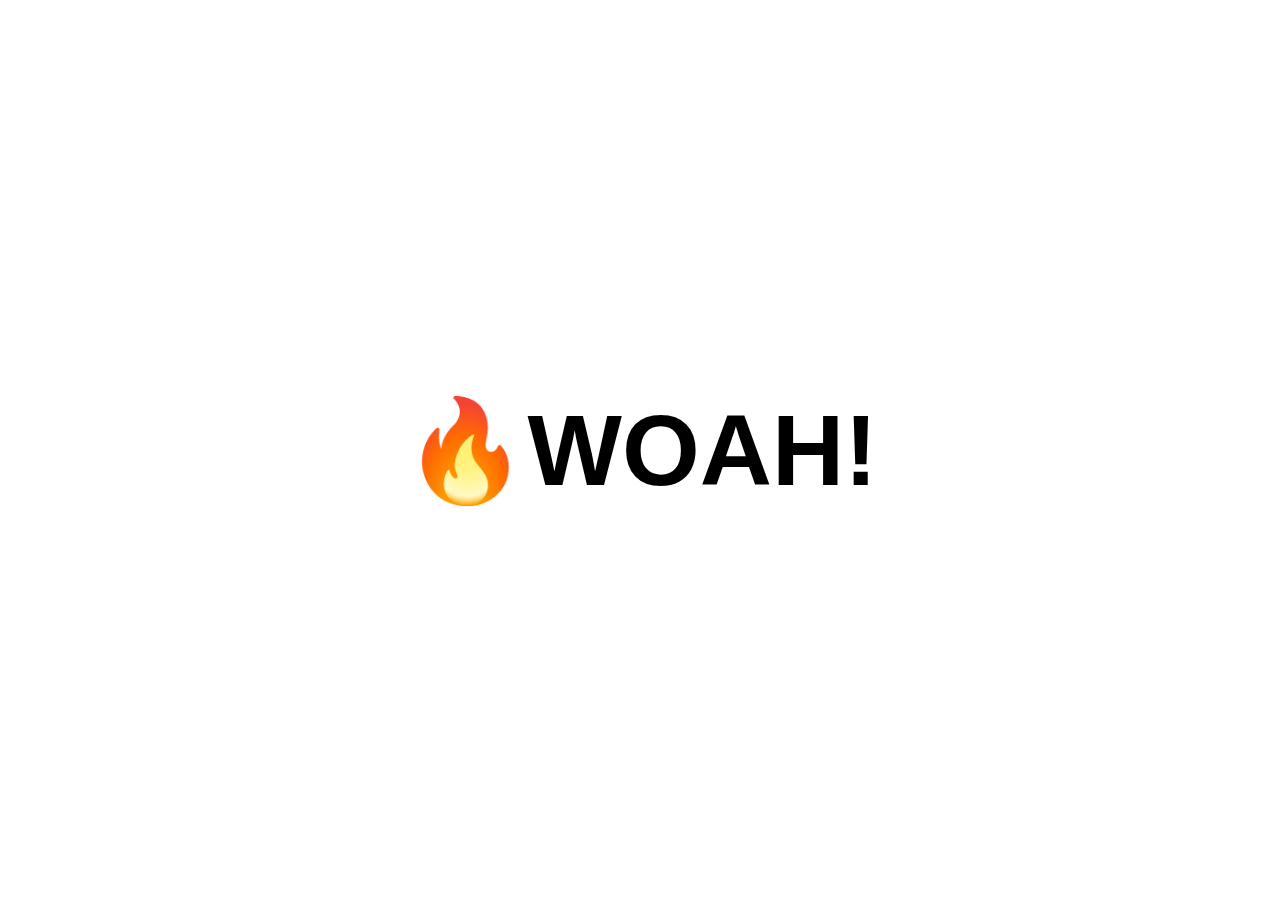
<file: Challenges/16 - Mouse Move Shadow/index.html>
<!DOCTYPE html>
<html lang="en">
<head>
    <meta charset="UTF-8">
    <meta name="viewport" content="width=device-width, initial-scale=1.0">
    <meta http-equiv="X-UA-Compatible" content="ie=edge">
    <link rel="stylesheet" href="style.css">
    <title>Mouse Move</title>
</head>

<body>
    
    <h1 contenteditable="">🔥WOAH!</h1>

    <script src="app.js"></script>

</body>

</html>
</file>
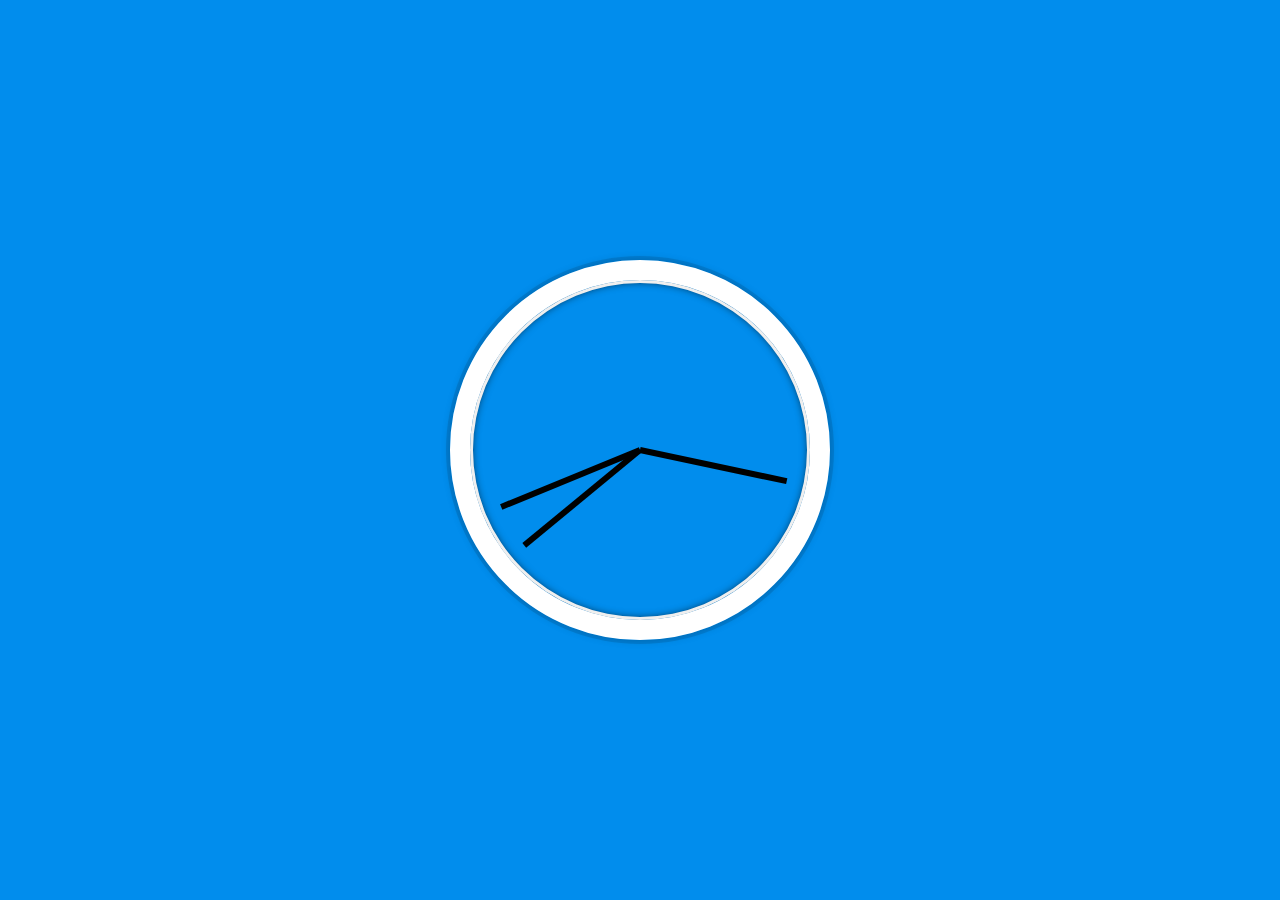
<file: Challenges/D02 - JS and CSS Clock/index.html>
<!DOCTYPE html>
<html lang="en">
<head>
  <meta charset="UTF-8">
  <link rel="stylesheet" href="style.css">
  <title>JS + CSS Clock</title>
</head>
<body>


    <div class="clock">
      <div class="clock-face">
        <div class="hand hour-hand"></div>
        <div class="hand min-hand"></div>
        <div class="hand second-hand"></div>
      </div>
    </div>

  <script src="app.js"></script>
</body>
</html>
</file>
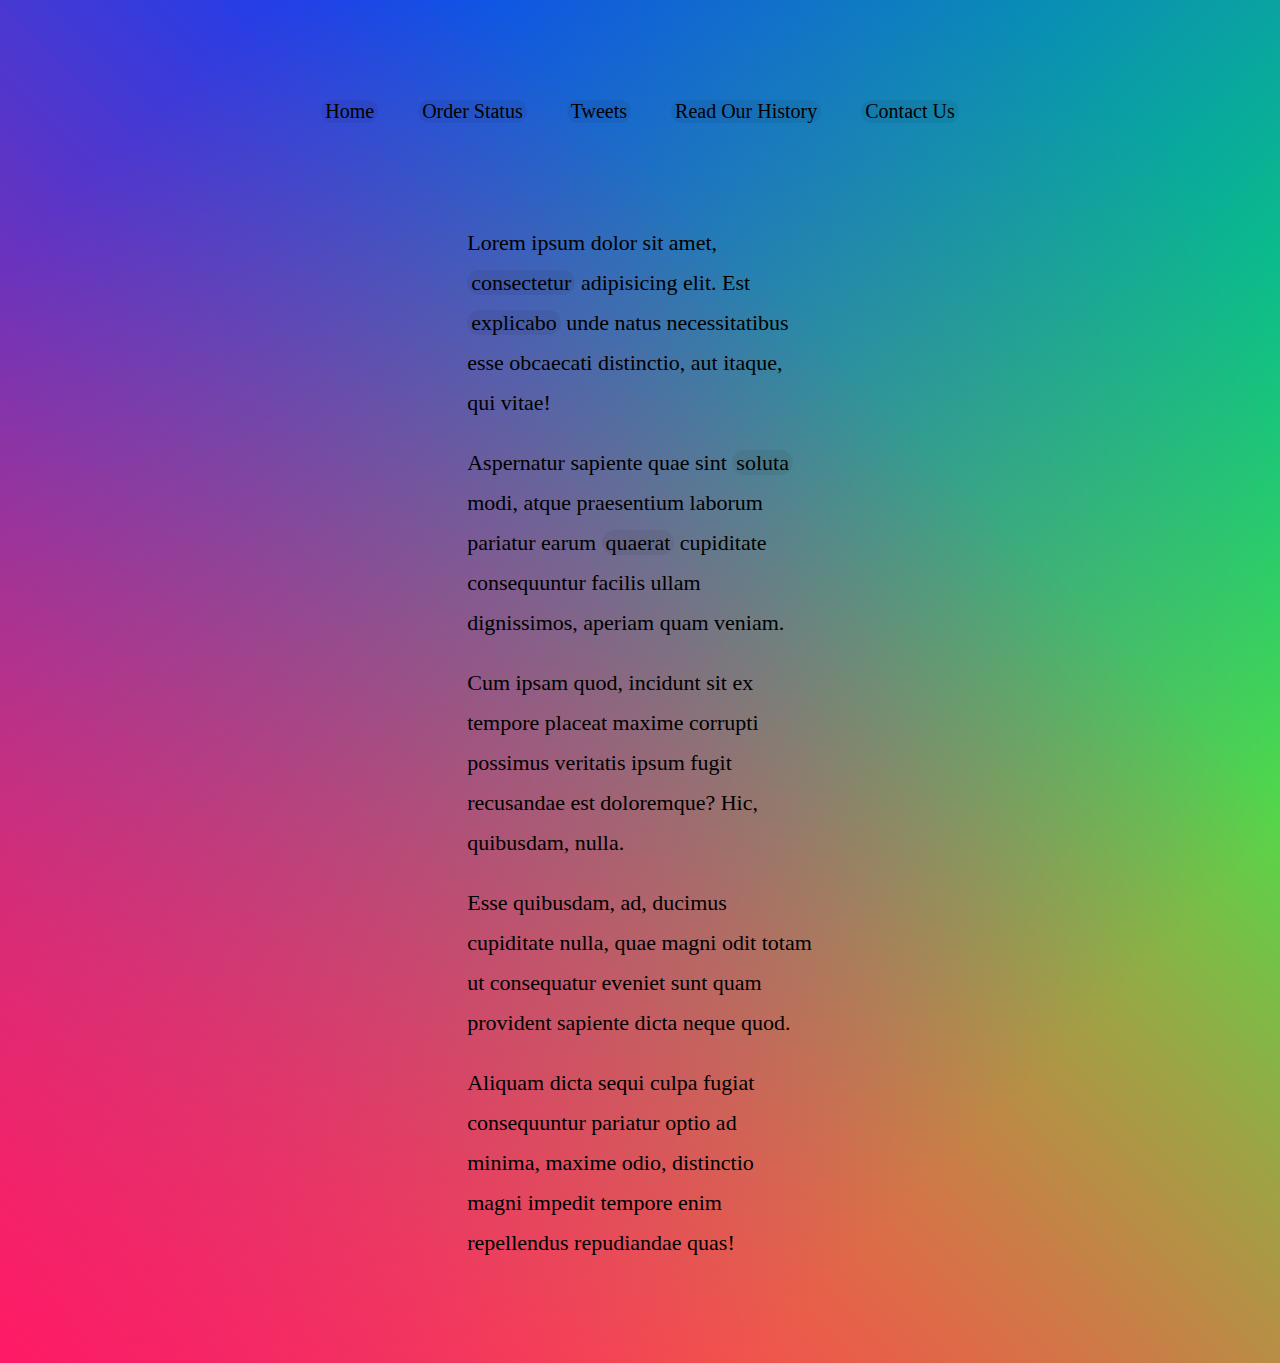
<file: Challenges/D22 - Follow Along Link Highlighter/index.html>
<!DOCTYPE html>
<html lang="en">
<head>
    <meta charset="UTF-8">
    <meta name="viewport" content="width=device-width, initial-scale=1.0">
    <meta http-equiv="X-UA-Compatible" content="ie=edge">
    <link rel="stylesheet" href="style.css">
    <title>Document</title>
</head>
<body>

    <span class="highLight"></span>
    
    <div class="container">
        <nav class="nav">
            <ul class="nav_list">
                <li class="nav_item highItem">Home</li>
                <li class="nav_item highItem">Order Status</li>
                <li class="nav_item highItem">Tweets</li>
                <li class="nav_item highItem">Read Our History</li>
                <li class="nav_item highItem">Contact Us</li>
            </ul>
        </nav>
    
        <div class="content">
            <p class="content_paragraph">Lorem ipsum dolor sit amet, <span class="highItem">consectetur</span class="highItem"> adipisicing elit. Est <span class="highItem">explicabo</span> unde natus necessitatibus esse obcaecati distinctio, aut itaque, qui vitae!</p>
            <p class="content_paragraph">Aspernatur sapiente quae sint <span class="highItem">soluta</span> modi, atque praesentium laborum pariatur earum <span class="highItem">quaerat</span> cupiditate consequuntur facilis ullam dignissimos, aperiam quam veniam.</p>
            <p class="content_paragraph">Cum ipsam quod, incidunt sit ex tempore placeat maxime corrupti possimus veritatis ipsum fugit recusandae est doloremque? Hic, quibusdam, nulla.</p>
            <p class="content_paragraph">Esse quibusdam, ad, ducimus cupiditate nulla, quae magni odit totam ut consequatur eveniet sunt quam provident sapiente dicta neque quod.</p>
            <p class="content_paragraph">Aliquam dicta sequi culpa fugiat consequuntur pariatur optio ad minima, maxime odio, distinctio magni impedit tempore enim repellendus repudiandae quas!</p>
        </div>
    </div>


    <script src="app.js"></script>

</body>
</html>
</file>
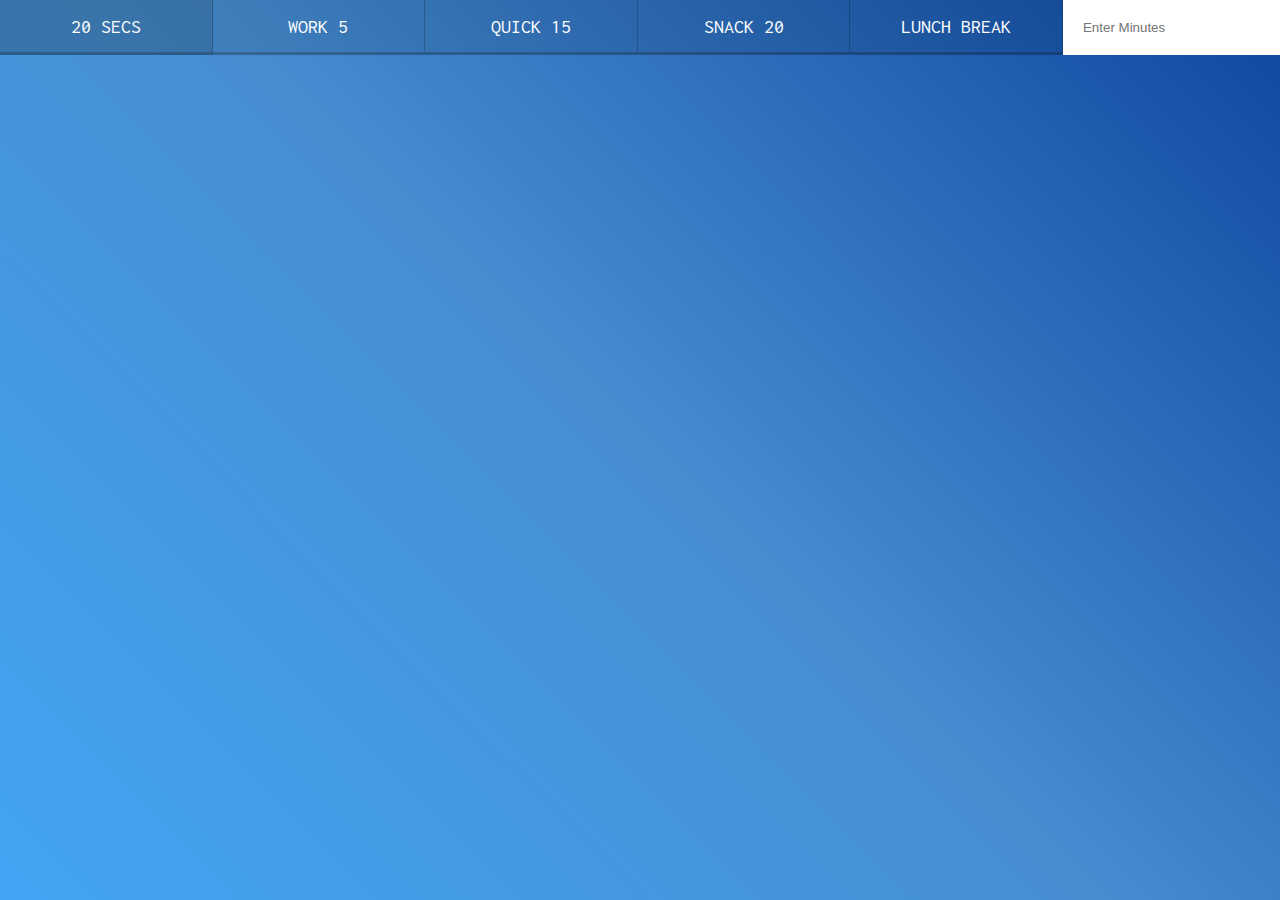
<file: Challenges/D29 - CountDown Timer/index.html>
<!DOCTYPE html>
<html lang="en">
<head>
  <meta charset="UTF-8">
  <title>Countdown Timer</title>
  <link href='https://fonts.googleapis.com/css?family=Inconsolata' rel='stylesheet' type='text/css'>
  <link rel="stylesheet" href="style.css">
</head>
<body>
  <div class="timer">
    <div class="timer__controls">
      <button data-time="10" class="timer__button">20 Secs</button>
      <button data-time="300" class="timer__button">Work 5</button>
      <button data-time="900" class="timer__button">Quick 15</button>
      <button data-time="1200" class="timer__button">Snack 20</button>
      <button data-time="3600" class="timer__button">Lunch Break</button>
      <form name="customForm" id="custom">
        <input type="" name="minutes" placeholder="Enter Minutes">
      </form>
    </div>
    <div class="display">
      <h1 class="display__time-left"></h1>
      <p class="display__end-time"></p>
    </div>
  </div>

  <script src="app.js"></script>
</body>
</html>
</file>
<file: Challenges/16 - Mouse Move Shadow/style.css>
* {
    box-sizing: border-box;
}

body {
    margin: 0;
    height: 100vh;
    display: flex;
    flex-direction: column;
    justify-content: center;
    align-items: center;
    font-family: sans-serif;
}

h1 {
    font-size: 100px;
}
</file>
<file: Challenges/D02 - JS and CSS Clock/style.css>
html {
    background: #018DED url(http://unsplash.it/1500/1000?image=881&blur=5);
    background-size: cover;
    font-family: 'helvetica neue';
    text-align: center;
    font-size: 10px;
  }

  body {
    margin: 0;
    font-size: 2rem;
    display: flex;
    flex: 1;
    min-height: 100vh;
    align-items: center;
  }

  .clock {
    width: 30rem;
    height: 30rem;
    border: 20px solid white;
    border-radius: 50%;
    margin: 50px auto;
    position: relative;
    padding: 2rem;
    box-shadow:
      0 0 0 4px rgba(0,0,0,0.1),
      inset 0 0 0 3px #EFEFEF,
      inset 0 0 10px black,
      0 0 10px rgba(0,0,0,0.2);
  }

  .clock-face {
    position: relative;
    width: 100%;
    height: 100%;
    transform: translateY(-3px); /* account for the height of the clock hands */
  }

  .hand {
    width: 50%;
    height: 6px;
    background: black;
    position: absolute;
    top: 50%;
    transform-origin: right; /* We can also write transform-origin: 100%; */
  }
</file>
<file: Challenges/D22 - Follow Along Link Highlighter/style.css>
*,
*::before,
*::after {
    box-sizing: inherit;
    margin: 0;
    padding: 0;
}

:root {
    font-size: 62.5%;
}

body {
    font-size: 1.6rem;
    box-sizing: border-box;
    min-height: 100vh;
    background: linear-gradient(45deg, hsla(340, 100%, 55%, 1) 0%, hsla(340, 100%, 55%, 0) 70%),
                linear-gradient(135deg, hsla(225, 95%, 50%, 1) 10%, hsla(225, 95%, 50%, 0) 80%),
                linear-gradient(225deg, hsla(140, 90%, 50%, 1) 10%, hsla(140, 90%, 50%, 0) 80%),
                linear-gradient(315deg, hsla(35, 95%, 55%, 1) 100%, hsla(35, 95%, 55%, 0) 70%);
}

.container {
    display: flex;
    flex-direction: column;
    align-items: center;
    min-height: 100vh;
    margin: 10rem 0;
}

.nav {
    margin-bottom: 10rem;
}

.nav_list {
    list-style: none;
    display: flex;
    font-size: 2rem;
}

.nav_item {
    margin: 0 2rem;
}

.content {
    max-width: 27%;
}

.content_paragraph {
    line-height: 4rem;
    font-size: 2.2rem;
}

.content_paragraph:not(:last-of-type) {
    margin-bottom: 2rem;
}

.highItem {
    background-color: rgba(0, 0, 0, 0.055);
    border-radius: 20px;
    transition: all .5s;
    padding: 0 4px;
}

.highItem:hover {
    cursor: pointer;
}

.highLight {
    position: absolute;
    background-color: #fff;
    border-radius: 50px;
    top: 0;
    left: 0;
    z-index: -1;
    transition: all .2s;
}
</file>
<file: Challenges/D29 - CountDown Timer/style.css>
html {
    box-sizing: border-box;
    font-size: 10px;
    background: #8E24AA;
    background: linear-gradient(45deg,  #42a5f5 0%,#478ed1 50%,#0d47a1 100%);
  }
  
  *, *:before, *:after {
    box-sizing: inherit;
  }
  
  body {
    margin: 0;
    text-align: center;
    font-family: 'Inconsolata', monospace;
  }
  
  .display__time-left {
    font-weight: 100;
    font-size: 20rem;
    margin: 0;
    color: white;
    text-shadow: 4px 4px 0 rgba(0,0,0,0.05);
  }
  
  .timer {
    display: flex;
    min-height: 100vh;
    flex-direction: column;
  }
  
  .timer__controls {
    display: flex;
  }
  
  .timer__controls > * {
    flex: 1;
  }
  
  .timer__controls form {
    flex: 1;
    display: flex;
  }
  
  .timer__controls input {
    flex: 1;
    border: 0;
    padding: 2rem;
  }
  
  .timer__button {
    background: none;
    border: 0;
    cursor: pointer;
    color: white;
    font-size: 2rem;
    text-transform: uppercase;
    background: rgba(0,0,0,0.1);
    border-bottom: 3px solid rgba(0,0,0,0.2);
    border-right: 1px solid rgba(0,0,0,0.2);
    padding: 1rem;
    font-family: 'Inconsolata', monospace;
  }
  
  .timer__button:hover,
  .timer__button:focus {
    background: rgba(0,0,0,0.2);
    outline: 0;
  }
  
  .display {
    flex: 1;
    display: flex;
    flex-direction: column;
    align-items: center;
    justify-content: center;
  }
  
  .display__end-time {
    font-size: 4rem;
    color: white;
  }
</file>
